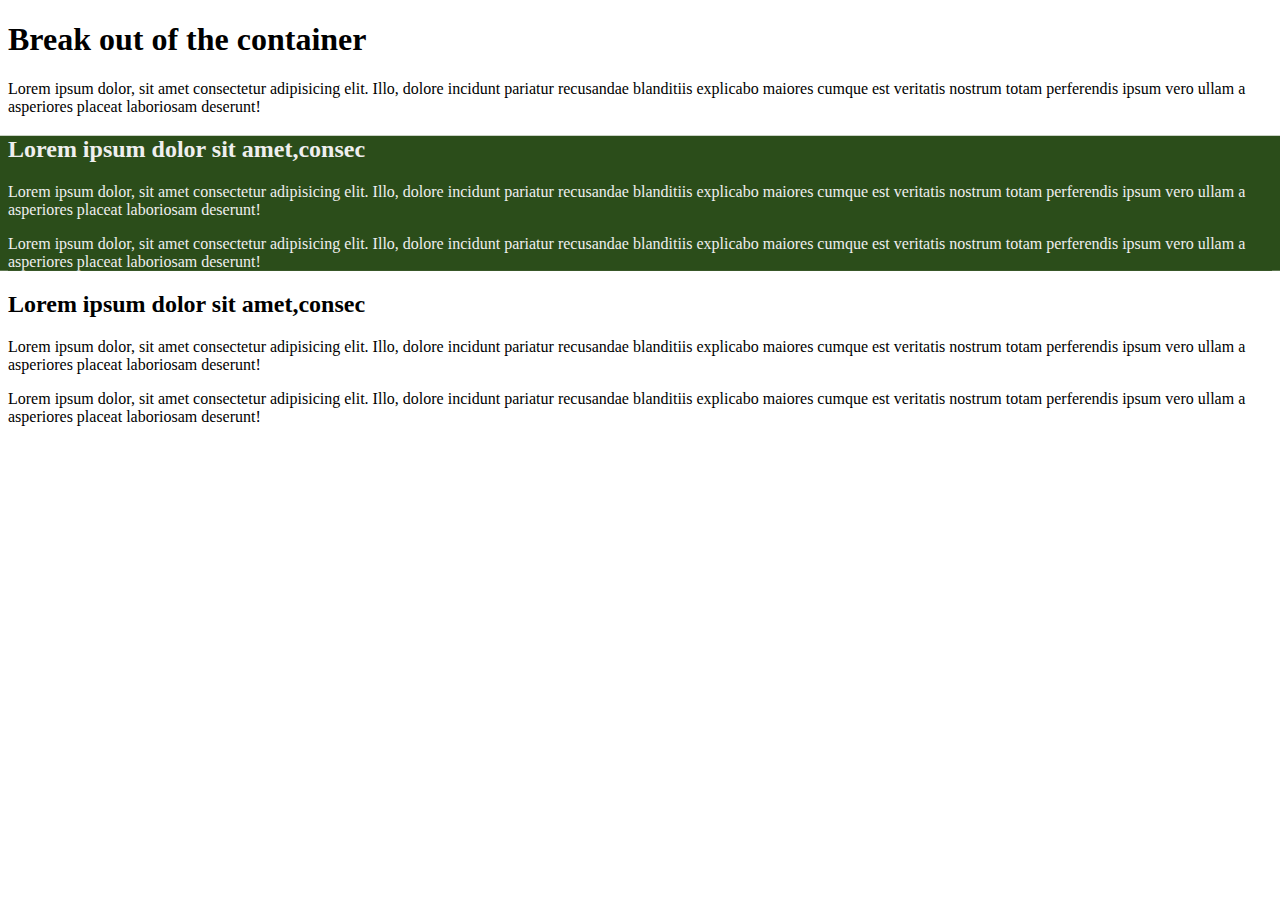
<file: fullwidth-bg-inside-container/index.html>
<!DOCTYPE html>
<html lang="en">

<head>
    <meta charset="UTF-8">
    <meta http-equiv="X-UA-Compatible" content="IE=edge">
    <meta name="viewport" content="width=device-width, initial-scale=1.0">
    <link rel="stylesheet" href="./style.css">
    <title>Full-width background inside a container</title>
</head>

<body>

    <div class="container">

        <section>
            <h1>Break out of the container</h1>
            <p>Lorem ipsum dolor, sit amet consectetur adipisicing elit. Illo, dolore incidunt pariatur recusandae blanditiis explicabo maiores cumque est veritatis nostrum totam perferendis ipsum vero ullam a asperiores placeat laboriosam deserunt!</p>
        </section>

        <section class="inverse full-bleed">
            <h2>Lorem ipsum dolor sit amet,consec</h2>
            <p>Lorem ipsum dolor, sit amet consectetur adipisicing elit. Illo, dolore incidunt pariatur recusandae blanditiis explicabo maiores cumque est veritatis nostrum totam perferendis ipsum vero ullam a asperiores placeat laboriosam deserunt!</p>
            <p>Lorem ipsum dolor, sit amet consectetur adipisicing elit. Illo, dolore incidunt pariatur recusandae blanditiis explicabo maiores cumque est veritatis nostrum totam perferendis ipsum vero ullam a asperiores placeat laboriosam deserunt!</p>
        </section>

        <section>
            <h2>Lorem ipsum dolor sit amet,consec</h2>
            <p>Lorem ipsum dolor, sit amet consectetur adipisicing elit. Illo, dolore incidunt pariatur recusandae blanditiis explicabo maiores cumque est veritatis nostrum totam perferendis ipsum vero ullam a asperiores placeat laboriosam deserunt!</p>
            <p>Lorem ipsum dolor, sit amet consectetur adipisicing elit. Illo, dolore incidunt pariatur recusandae blanditiis explicabo maiores cumque est veritatis nostrum totam perferendis ipsum vero ullam a asperiores placeat laboriosam deserunt!</p>
        </section>

    </div>


</body>

</html>
</file>
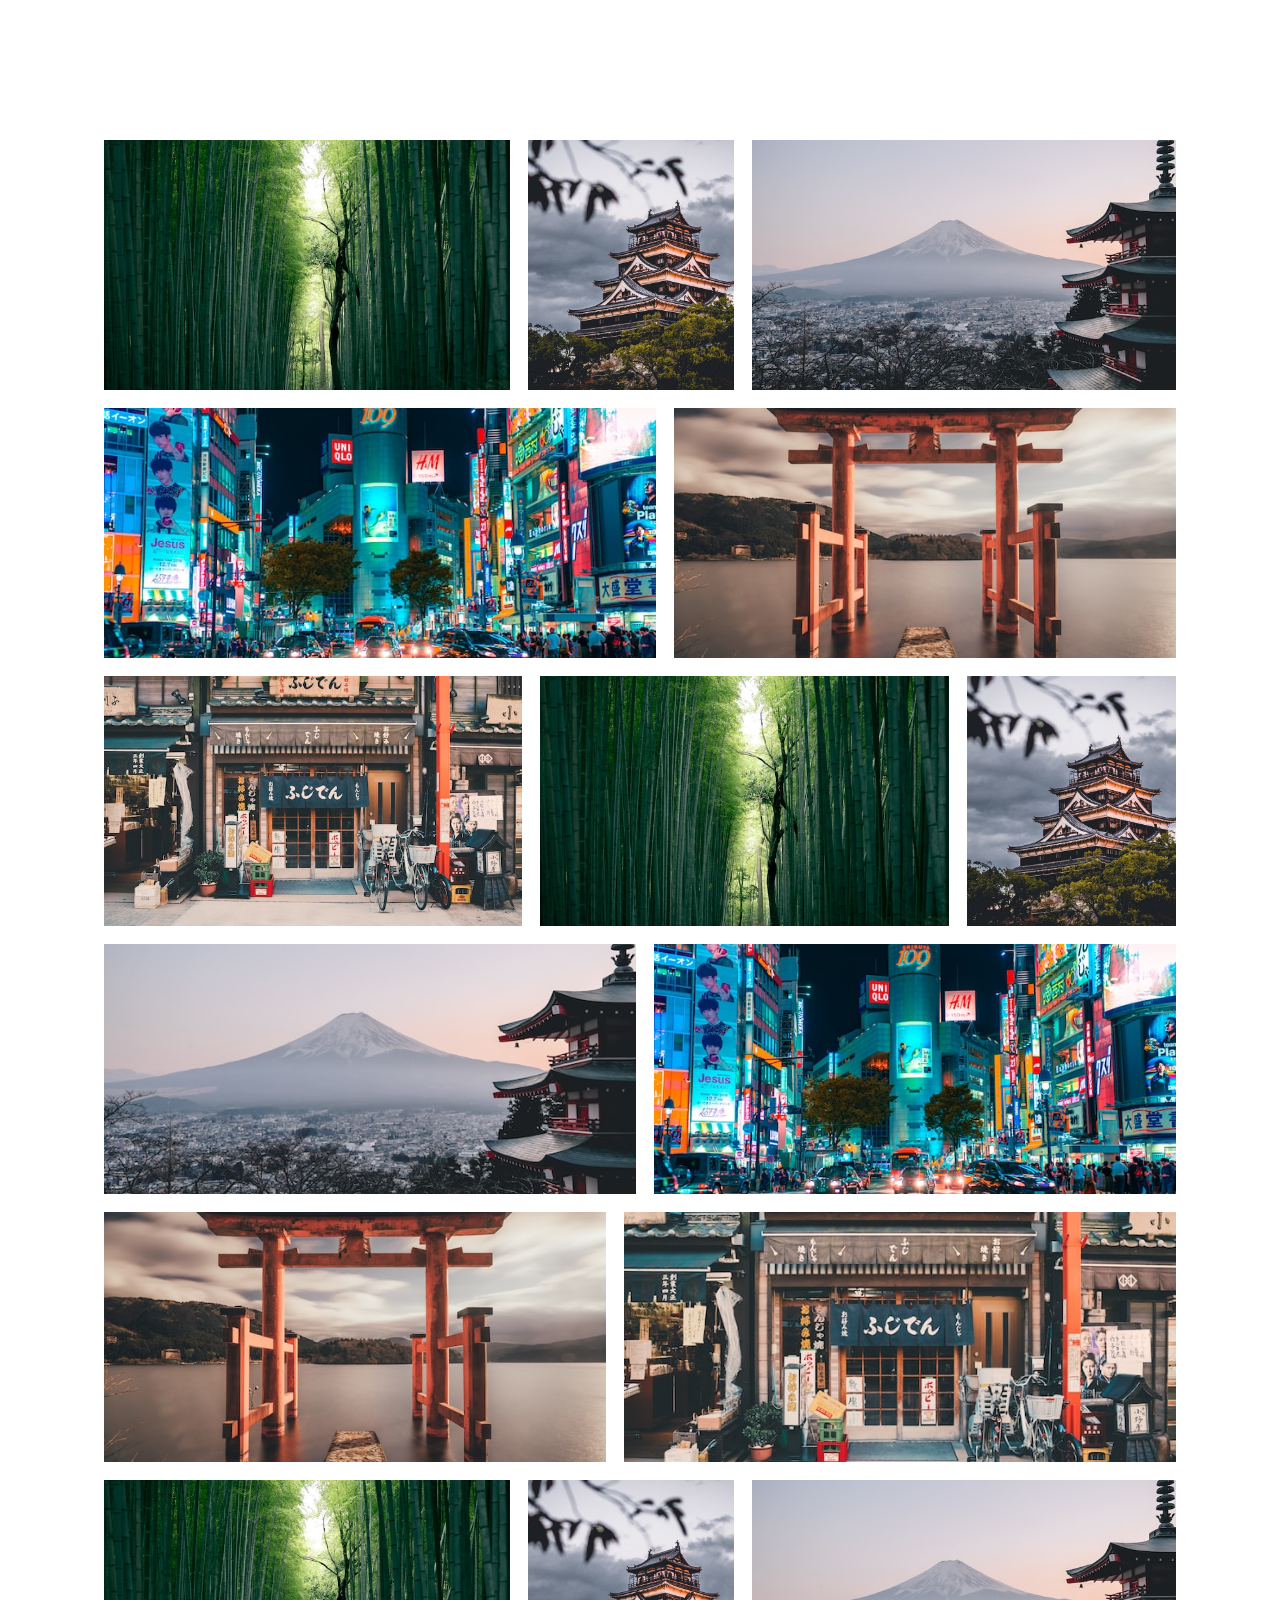
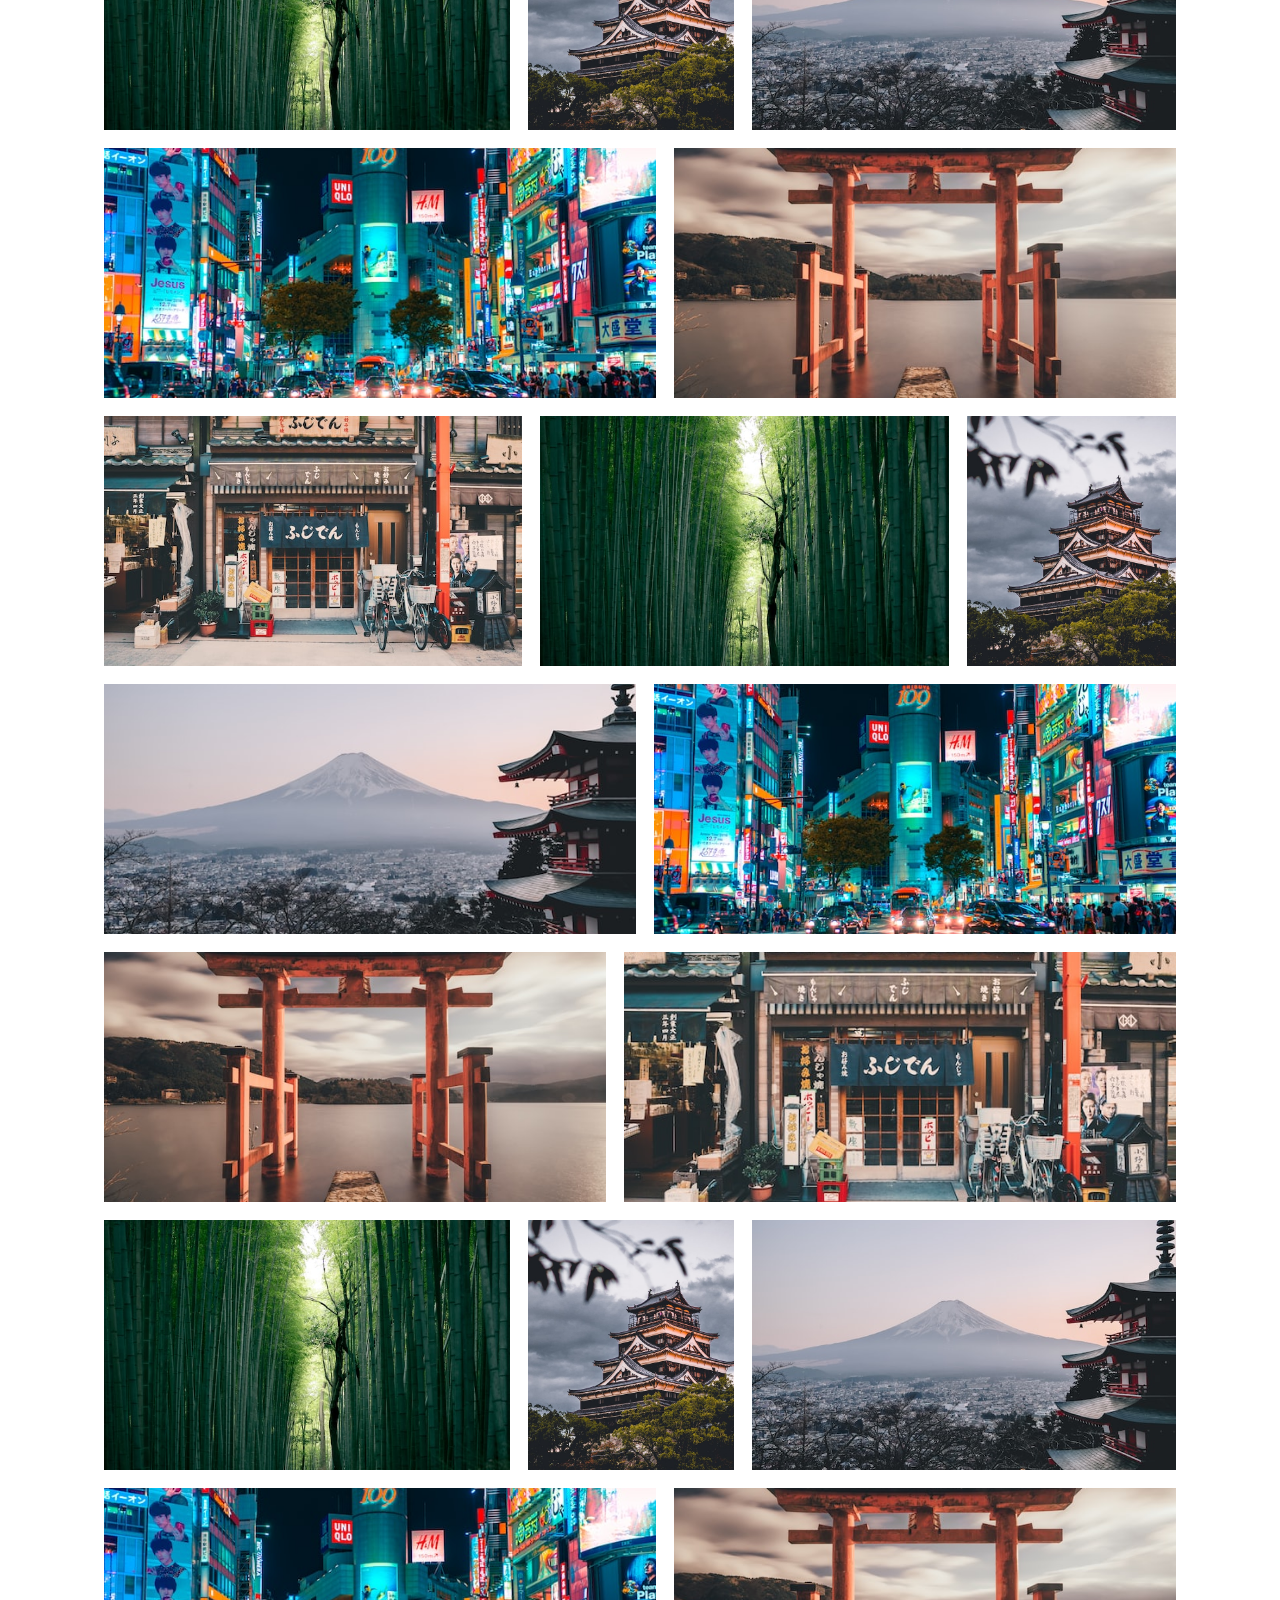
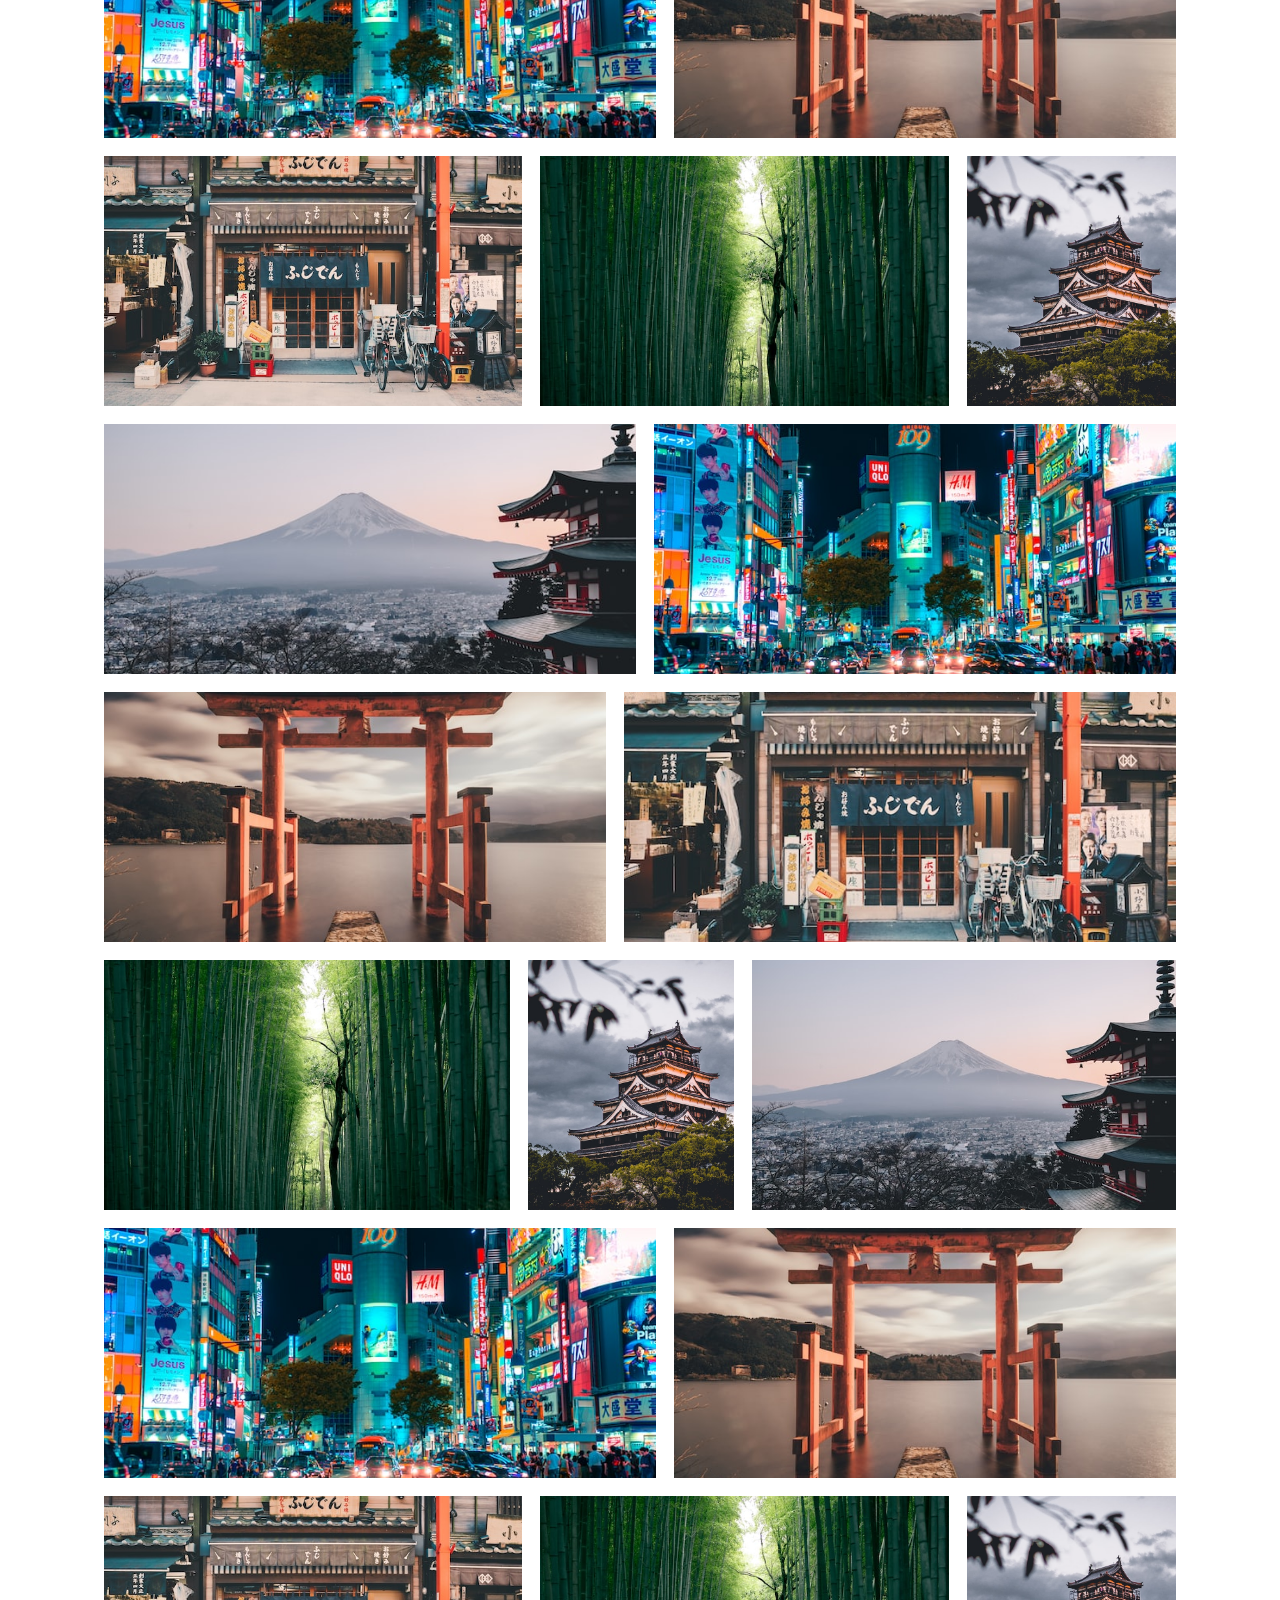
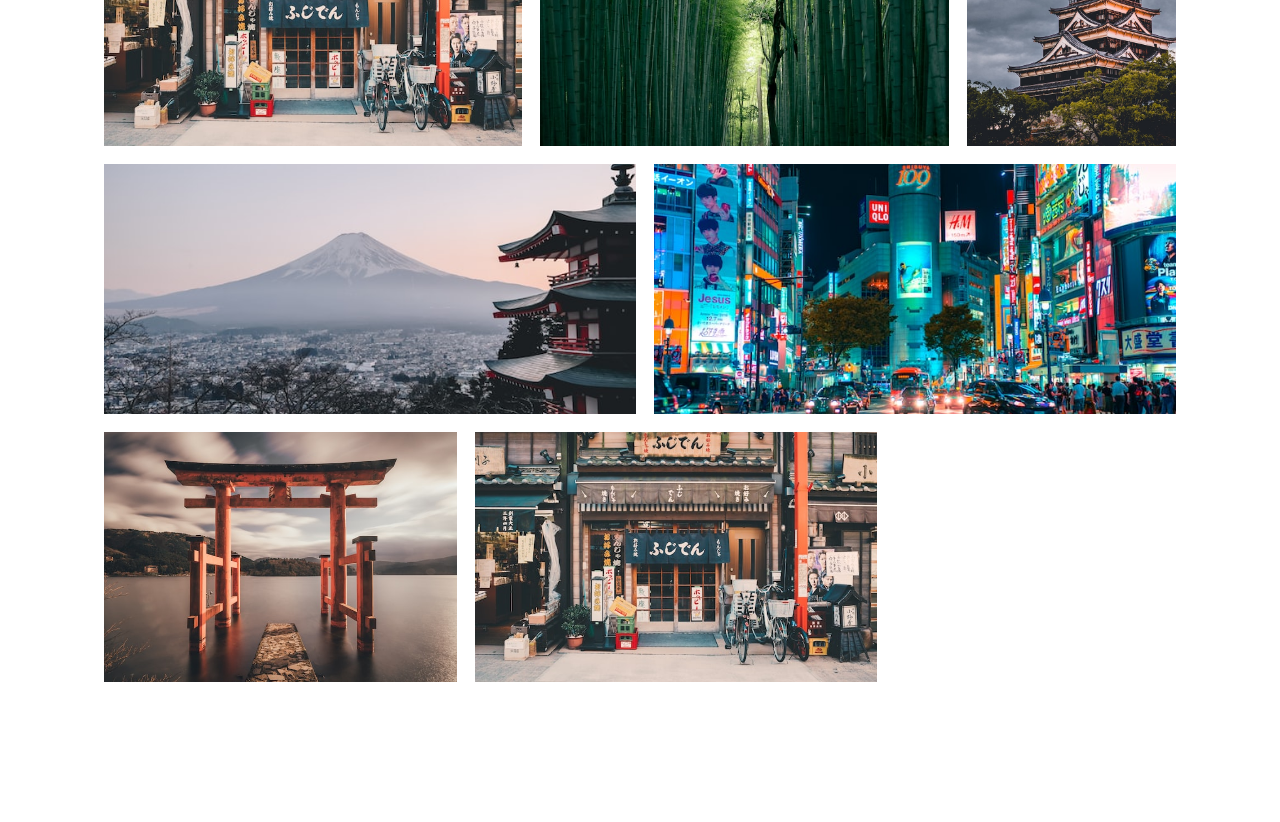
<file: responsive-gallery_css/index.html>
<!DOCTYPE html>
<html lang="fr">
<head>
  <meta charset="UTF-8">
  <meta http-equiv="X-UA-Compatible" content="IE=edge">
  <meta name="viewport" content="width=device-width, initial-scale=1.0">
  <title>Responsive Gallery</title>
  <link rel="stylesheet" href="style.css">
</head>
<body>

  <ul class="galery">
    <li><img src="img/bamboos.jpg" alt=""></li>
    <li><img src="img/castle.jpg" alt=""></li>
    <li><img src="img/fuji.jpg" alt=""></li>
    <li><img src="img/lights.jpg" alt=""></li>
    <li><img src="img/porte.jpg" alt=""></li>
    <li><img src="img/store.jpg" alt=""></li>
    <li><img src="img/bamboos.jpg" alt=""></li>
    <li><img src="img/castle.jpg" alt=""></li>
    <li><img src="img/fuji.jpg" alt=""></li>
    <li><img src="img/lights.jpg" alt=""></li>
    <li><img src="img/porte.jpg" alt=""></li>
    <li><img src="img/store.jpg" alt=""></li>
    <li><img src="img/bamboos.jpg" alt=""></li>
    <li><img src="img/castle.jpg" alt=""></li>
    <li><img src="img/fuji.jpg" alt=""></li>
    <li><img src="img/lights.jpg" alt=""></li>
    <li><img src="img/porte.jpg" alt=""></li>
    <li><img src="img/store.jpg" alt=""></li>
    <li><img src="img/bamboos.jpg" alt=""></li>
    <li><img src="img/castle.jpg" alt=""></li>
    <li><img src="img/fuji.jpg" alt=""></li>
    <li><img src="img/lights.jpg" alt=""></li>
    <li><img src="img/porte.jpg" alt=""></li>
    <li><img src="img/store.jpg" alt=""></li>
        <li><img src="img/bamboos.jpg" alt=""></li>
    <li><img src="img/castle.jpg" alt=""></li>
    <li><img src="img/fuji.jpg" alt=""></li>
    <li><img src="img/lights.jpg" alt=""></li>
    <li><img src="img/porte.jpg" alt=""></li>
    <li><img src="img/store.jpg" alt=""></li>
    <li><img src="img/bamboos.jpg" alt=""></li>
    <li><img src="img/castle.jpg" alt=""></li>
    <li><img src="img/fuji.jpg" alt=""></li>
    <li><img src="img/lights.jpg" alt=""></li>
    <li><img src="img/porte.jpg" alt=""></li>
    <li><img src="img/store.jpg" alt=""></li>
    <li><img src="img/bamboos.jpg" alt=""></li>
    <li><img src="img/castle.jpg" alt=""></li>
    <li><img src="img/fuji.jpg" alt=""></li>
    <li><img src="img/lights.jpg" alt=""></li>
    <li><img src="img/porte.jpg" alt=""></li>
    <li><img src="img/store.jpg" alt=""></li>
    <li><img src="img/bamboos.jpg" alt=""></li>
    <li><img src="img/castle.jpg" alt=""></li>
    <li><img src="img/fuji.jpg" alt=""></li>
    <li><img src="img/lights.jpg" alt=""></li>
    <li><img src="img/porte.jpg" alt=""></li>
    <li><img src="img/store.jpg" alt=""></li>
  </ul>

</body>
</html>
</file>
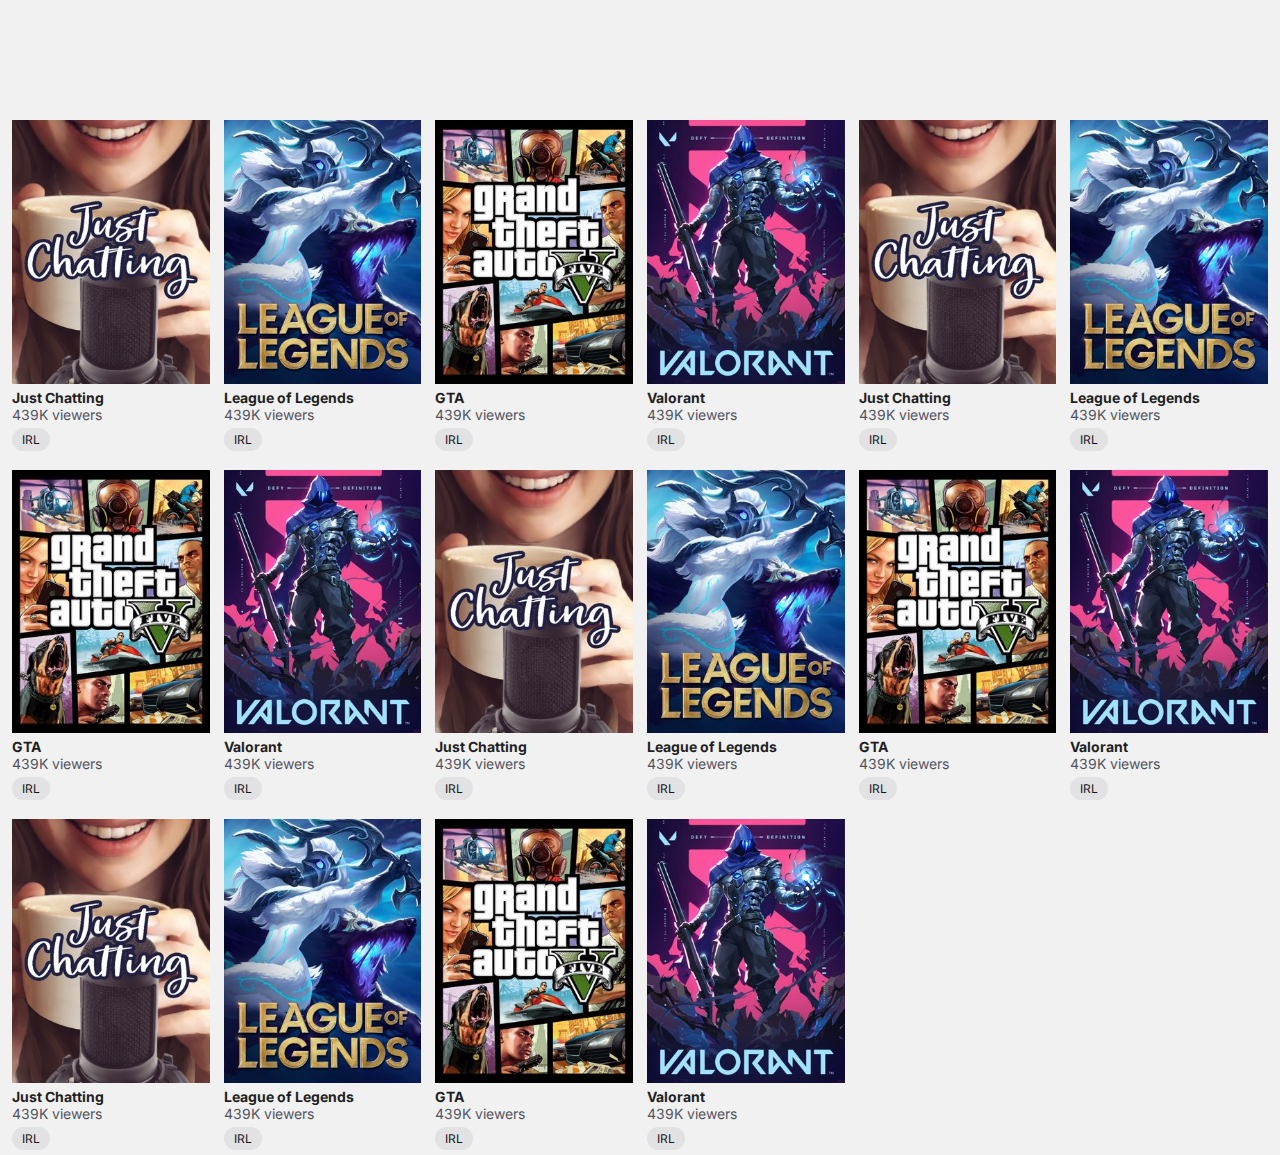
<file: twitch-grid_css/index.html>
<!DOCTYPE html>
<html lang="en">
<head>
    <meta charset="UTF-8">
    <meta http-equiv="X-UA-Compatible" content="IE=edge">
    <meta name="viewport" content="width=device-width, initial-scale=1.0">
    <title>Twitch Grid</title>
    <link rel="stylesheet" href="style.css">
    <link rel="preconnect" href="https://fonts.googleapis.com">
<link rel="preconnect" href="https://fonts.gstatic.com" crossorigin>
<link href="https://fonts.googleapis.com/css2?family=Inter:wght@100;200;300;400;500;600;700;800;900&display=swap" rel="stylesheet">
</head>
<body>
    <ul class="twitch-list">
        <li class="twitch-card">
            <div class="twitch-card__top-content">
                <a href="#">
                    <img src="./resources/just-chatting.jpg" alt="just chatting cover image" class="twitch-card__img">
                </a>
            </div>
            <div class="twitch-card__bottom-content">
                <a href="#">
                    <p class="twitch-card__title">Just Chatting</p>
                </a>
                <a href="#">
                    <p class="twitch-card__viewers-count">439K viewers</p>
                </a>
                <div class="twitch-card__tags">
                    <a href="#">
                        <span class="twitch-card__tag">IRL</span>
                    </a>
                </div>
            </div>
        </li>
        <li class="twitch-card">
            <div class="twitch-card__top-content">
                <a href="#">
                    <img src="./resources/lol.png" alt="lol cover image" class="twitch-card__img">
                </a>
            </div>
            <div class="twitch-card__bottom-content">
                <a href="#">
                    <p class="twitch-card__title">League of Legends</p>
                </a>
                <a href="#">
                    <p class="twitch-card__viewers-count">439K viewers</p>
                </a>
                <div class="twitch-card__tags">
                    <a href="#">
                        <span class="twitch-card__tag">IRL</span>
                    </a>
                </div>
            </div>
        </li>
        <li class="twitch-card">
            <div class="twitch-card__top-content">
                <a href="#">
                    <img src="./resources/gta.jpg" alt="gta cover image" class="twitch-card__img">
                </a>
            </div>
            <div class="twitch-card__bottom-content">
                <a href="#">
                    <p class="twitch-card__title">GTA</p>
                </a>
                <a href="#">
                    <p class="twitch-card__viewers-count">439K viewers</p>
                </a>
                <div class="twitch-card__tags">
                    <a href="#">
                        <span class="twitch-card__tag">IRL</span>
                    </a>
                </div>
            </div>
        </li>
        <li class="twitch-card">
            <div class="twitch-card__top-content">
                <a href="#">
                    <img src="./resources/valorant.png" alt="Valorant cover image" class="twitch-card__img">
                </a>
            </div>
            <div class="twitch-card__bottom-content">
                <a href="#">
                    <p class="twitch-card__title">Valorant</p>
                </a>
                <a href="#">
                    <p class="twitch-card__viewers-count">439K viewers</p>
                </a>
                <div class="twitch-card__tags">
                    <a href="#">
                        <span class="twitch-card__tag">IRL</span>
                    </a>
                </div>
            </div>
        </li>
        <li class="twitch-card">
            <div class="twitch-card__top-content">
                <a href="#">
                    <img src="./resources/just-chatting.jpg" alt="just chatting cover image" class="twitch-card__img">
                </a>
            </div>
            <div class="twitch-card__bottom-content">
                <a href="#">
                    <p class="twitch-card__title">Just Chatting</p>
                </a>
                <a href="#">
                    <p class="twitch-card__viewers-count">439K viewers</p>
                </a>
                <div class="twitch-card__tags">
                    <a href="#">
                        <span class="twitch-card__tag">IRL</span>
                    </a>
                </div>
            </div>
        </li>
        <li class="twitch-card">
            <div class="twitch-card__top-content">
                <a href="#">
                    <img src="./resources/lol.png" alt="lol cover image" class="twitch-card__img">
                </a>
            </div>
            <div class="twitch-card__bottom-content">
                <a href="#">
                    <p class="twitch-card__title">League of Legends</p>
                </a>
                <a href="#">
                    <p class="twitch-card__viewers-count">439K viewers</p>
                </a>
                <div class="twitch-card__tags">
                    <a href="#">
                        <span class="twitch-card__tag">IRL</span>
                    </a>
                </div>
            </div>
        </li>
        <li class="twitch-card">
            <div class="twitch-card__top-content">
                <a href="#">
                    <img src="./resources/gta.jpg" alt="gta cover image" class="twitch-card__img">
                </a>
            </div>
            <div class="twitch-card__bottom-content">
                <a href="#">
                    <p class="twitch-card__title">GTA</p>
                </a>
                <a href="#">
                    <p class="twitch-card__viewers-count">439K viewers</p>
                </a>
                <div class="twitch-card__tags">
                    <a href="#">
                        <span class="twitch-card__tag">IRL</span>
                    </a>
                </div>
            </div>
        </li>
        <li class="twitch-card">
            <div class="twitch-card__top-content">
                <a href="#">
                    <img src="./resources/valorant.png" alt="Valorant cover image" class="twitch-card__img">
                </a>
            </div>
            <div class="twitch-card__bottom-content">
                <a href="#">
                    <p class="twitch-card__title">Valorant</p>
                </a>
                <a href="#">
                    <p class="twitch-card__viewers-count">439K viewers</p>
                </a>
                <div class="twitch-card__tags">
                    <a href="#">
                        <span class="twitch-card__tag">IRL</span>
                    </a>
                </div>
            </div>
        </li>
        <li class="twitch-card">
            <div class="twitch-card__top-content">
                <a href="#">
                    <img src="./resources/just-chatting.jpg" alt="just chatting cover image" class="twitch-card__img">
                </a>
            </div>
            <div class="twitch-card__bottom-content">
                <a href="#">
                    <p class="twitch-card__title">Just Chatting</p>
                </a>
                <a href="#">
                    <p class="twitch-card__viewers-count">439K viewers</p>
                </a>
                <div class="twitch-card__tags">
                    <a href="#">
                        <span class="twitch-card__tag">IRL</span>
                    </a>
                </div>
            </div>
        </li>
        <li class="twitch-card">
            <div class="twitch-card__top-content">
                <a href="#">
                    <img src="./resources/lol.png" alt="lol cover image" class="twitch-card__img">
                </a>
            </div>
            <div class="twitch-card__bottom-content">
                <a href="#">
                    <p class="twitch-card__title">League of Legends</p>
                </a>
                <a href="#">
                    <p class="twitch-card__viewers-count">439K viewers</p>
                </a>
                <div class="twitch-card__tags">
                    <a href="#">
                        <span class="twitch-card__tag">IRL</span>
                    </a>
                </div>
            </div>
        </li>
        <li class="twitch-card">
            <div class="twitch-card__top-content">
                <a href="#">
                    <img src="./resources/gta.jpg" alt="gta cover image" class="twitch-card__img">
                </a>
            </div>
            <div class="twitch-card__bottom-content">
                <a href="#">
                    <p class="twitch-card__title">GTA</p>
                </a>
                <a href="#">
                    <p class="twitch-card__viewers-count">439K viewers</p>
                </a>
                <div class="twitch-card__tags">
                    <a href="#">
                        <span class="twitch-card__tag">IRL</span>
                    </a>
                </div>
            </div>
        </li>
        <li class="twitch-card">
            <div class="twitch-card__top-content">
                <a href="#">
                    <img src="./resources/valorant.png" alt="Valorant cover image" class="twitch-card__img">
                </a>
            </div>
            <div class="twitch-card__bottom-content">
                <a href="#">
                    <p class="twitch-card__title">Valorant</p>
                </a>
                <a href="#">
                    <p class="twitch-card__viewers-count">439K viewers</p>
                </a>
                <div class="twitch-card__tags">
                    <a href="#">
                        <span class="twitch-card__tag">IRL</span>
                    </a>
                </div>
            </div>
        </li>
        <li class="twitch-card">
            <div class="twitch-card__top-content">
                <a href="#">
                    <img src="./resources/just-chatting.jpg" alt="just chatting cover image" class="twitch-card__img">
                </a>
            </div>
            <div class="twitch-card__bottom-content">
                <a href="#">
                    <p class="twitch-card__title">Just Chatting</p>
                </a>
                <a href="#">
                    <p class="twitch-card__viewers-count">439K viewers</p>
                </a>
                <div class="twitch-card__tags">
                    <a href="#">
                        <span class="twitch-card__tag">IRL</span>
                    </a>
                </div>
            </div>
        </li>
        <li class="twitch-card">
            <div class="twitch-card__top-content">
                <a href="#">
                    <img src="./resources/lol.png" alt="lol cover image" class="twitch-card__img">
                </a>
            </div>
            <div class="twitch-card__bottom-content">
                <a href="#">
                    <p class="twitch-card__title">League of Legends</p>
                </a>
                <a href="#">
                    <p class="twitch-card__viewers-count">439K viewers</p>
                </a>
                <div class="twitch-card__tags">
                    <a href="#">
                        <span class="twitch-card__tag">IRL</span>
                    </a>
                </div>
            </div>
        </li>
        <li class="twitch-card">
            <div class="twitch-card__top-content">
                <a href="#">
                    <img src="./resources/gta.jpg" alt="gta cover image" class="twitch-card__img">
                </a>
            </div>
            <div class="twitch-card__bottom-content">
                <a href="#">
                    <p class="twitch-card__title">GTA</p>
                </a>
                <a href="#">
                    <p class="twitch-card__viewers-count">439K viewers</p>
                </a>
                <div class="twitch-card__tags">
                    <a href="#">
                        <span class="twitch-card__tag">IRL</span>
                    </a>
                </div>
            </div>
        </li>
        <li class="twitch-card">
            <div class="twitch-card__top-content">
                <a href="#">
                    <img src="./resources/valorant.png" alt="Valorant cover image" class="twitch-card__img">
                </a>
            </div>
            <div class="twitch-card__bottom-content">
                <a href="#">
                    <p class="twitch-card__title">Valorant</p>
                </a>
                <a href="#">
                    <p class="twitch-card__viewers-count">439K viewers</p>
                </a>
                <div class="twitch-card__tags">
                    <a href="#">
                        <span class="twitch-card__tag">IRL</span>
                    </a>
                </div>
            </div>
        </li>
    </ul>

</body>
</html>
</file>
<file: fullwidth-bg-inside-container/style.css>
/* https://www.youtube.com/shorts/81pnuZFarRw */

.full-bleed {
    box-shadow: 0 0 0 100vmax var(--bg-color, #121212);
    clip-path: inset(0 -100vmax);
}

.inverse {
    --bg-color: hsl(100 50% 20%); /* Variable */
    background-color: var(--bg-color, #121212);
    color: #efefef;
}

.container {
    width: min(calc(80%-2rem), 60rem);
    margin-inline: auto;
}
</file>
<file: responsive-gallery_css/style.css>
*, ::before, ::after {
  box-sizing: border-box;
  margin: 0;
  padding: 0;
}

body {
  padding: 140px 0;
}

.galery {
  max-width: 1100px;
  margin: 0 auto;
  display: flex;
  flex-wrap: wrap;
  gap: 2vmin;
  padding: 0 14px;
}
.galery::after {
  content:'';
  display:block;
  flex-grow: 10;
}
.galery li {
  list-style-type: none;
  height: 250px;
  flex-grow: 1;
}
.galery img {
  width: 100%;
  height: 100%;
  object-fit: cover;
}
</file>
<file: twitch-grid_css/style.css>
*, ::before, ::after {
    box-sizing: border-box;
    margin: 0;
    padding: 0;
}

body {
    font-family: Inter, Helvetica, sans-serif;
    background-color: #f1f1f1;
    padding-block-start: 120px;
    padding-inline: 12px;
}

a {
    text-decoration: none;
}

.twitch-list {
    max-inline-size: 1700px;
    margin-inline: auto;
    list-style-type: none;
    display: grid; 
    grid-template-columns: repeat(auto-fill, minmax(180px, 1fr));
    gap: 14px;
}
/* .twitch-card {
    background-color: #f1f1f1;
} */
.twitch-card__top-content {
    background-color: #9147ff;
}
.twitch-card__img {
    display: flex;
    width: 100%;
    transition: transform 75ms ease;
}
.twitch-card__top-content:hover .twitch-card__img {
    transform: translate(6px, -6px);
}

.twitch-card__bottom-content {
    padding-block: 5px;
}
.twitch-card__title {
    font-weight: 700;
    font-size: 14px;
    color: #1f1f23;
}
.twitch-card__title:hover {
    color: #9147ff;
}
.twitch-card__viewers-count {
    margin-block-end: 5px;
    color: #53535f;
    font-size: 14px;
}
.twitch-card__tag {
    display: inline-block;
    padding-block: 4px;
    padding-inline: 10px;
    font-size: 12px;
    background-color: #adadb838;
    color: #141417;
    border-radius: 99px;
}

@media (max-width: 420px) {
    .twitch-list {
        grid-template-columns: 1fr 1fr;
    }
}
</file>
